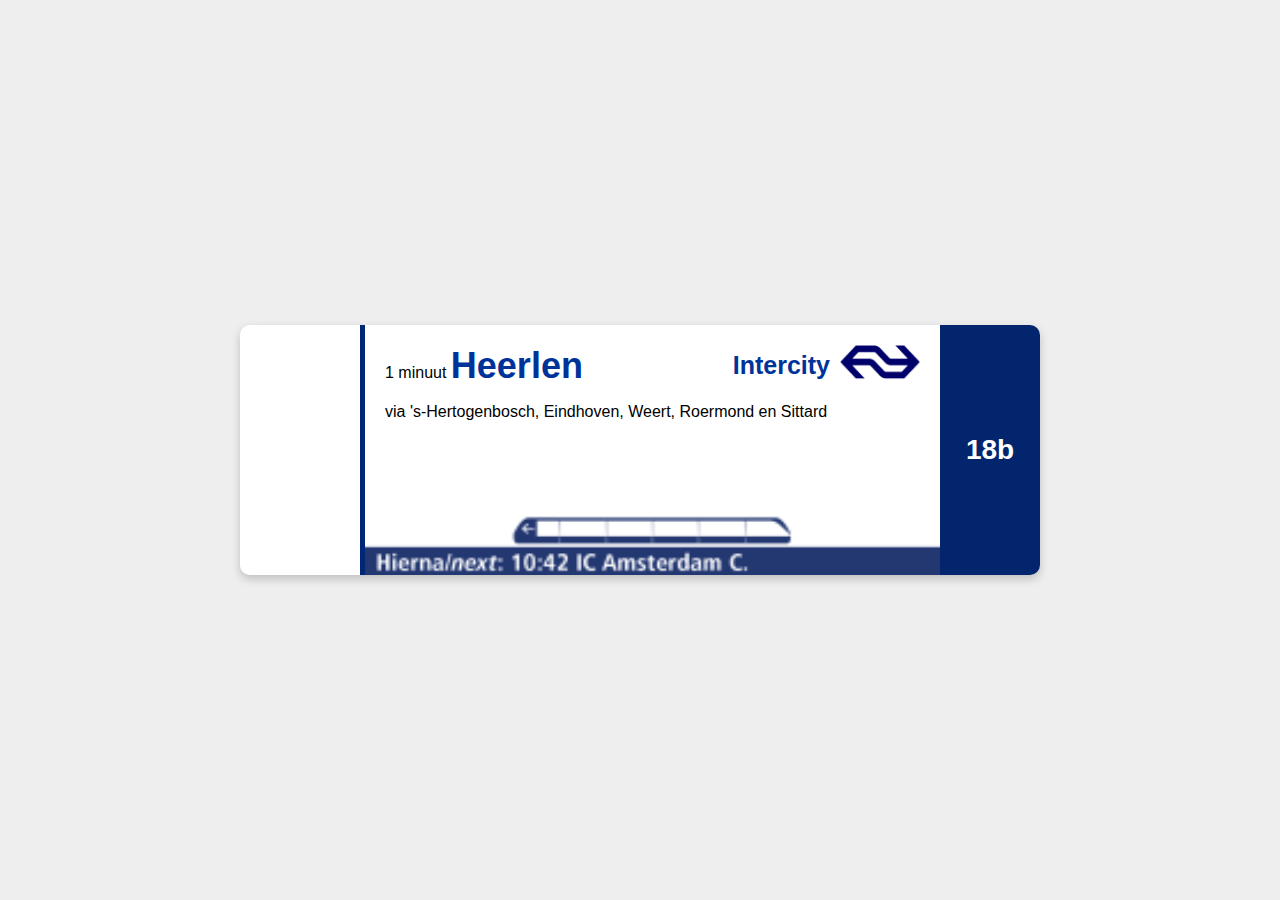
<file: index.html>
<!DOCTYPE html>
<html lang="nl">

<head>
  <meta charset="UTF-8">
  <meta name="viewport" content="width=device-width, initial-scale=1.0">
  <title>NS Trein Informatiebord</title>
  <link rel="stylesheet" href="style.css">
</head>

<body>

  <!-- Hoofdcontainer van het bord -->
  <div class="bord-container">

    <!-- Links: klok -->
    <div class="klok-blok">
      <div id="klok">
        <div id="wijzer-uur"></div>
        <div id="wijzer-min"></div>
        <div id="wijzer-sec">
          <div class="line"></div>
          <div class="circle"></div>
          <div class="line"></div>
        </div>
        <div id="minuten"></div>
        <div id="logo"></div>
      </div>
      <!-- <div id="klok"></div>  -->
      <!-- <img id="klokimage" src="NsKlok.png" /> -->
    </div>

    <!-- Midden: treininformatie -->
    <div class="midden-blok">
      <div class="vertrek-info">
        <div class="trein-rij">
          <span class="minuut" id="vertrektijd" data-time="08:54">1 minuut</span>
          <span class="bestemming">Heerlen</span>
        </div>
        <p class="via">via 's-Hertogenbosch, Eindhoven, Weert, Roermond en Sittard</p>
        <p class="type">Intercity</p>
        <img src="ns_logo.png" alt="NS Logo" class="ns-logo">
        <img src="1920_perronbordnew.png" alt="Spoorbord" class="spoorbord-afbeelding">
      </div>
    </div>

    <!-- Rechts: spoor -->
    <div class="spoor-blok">
      <span class="spoor-nummer">18b</span>
    </div>

  </div>

  <script src="script.js"></script>
</body>

</html>
</file>
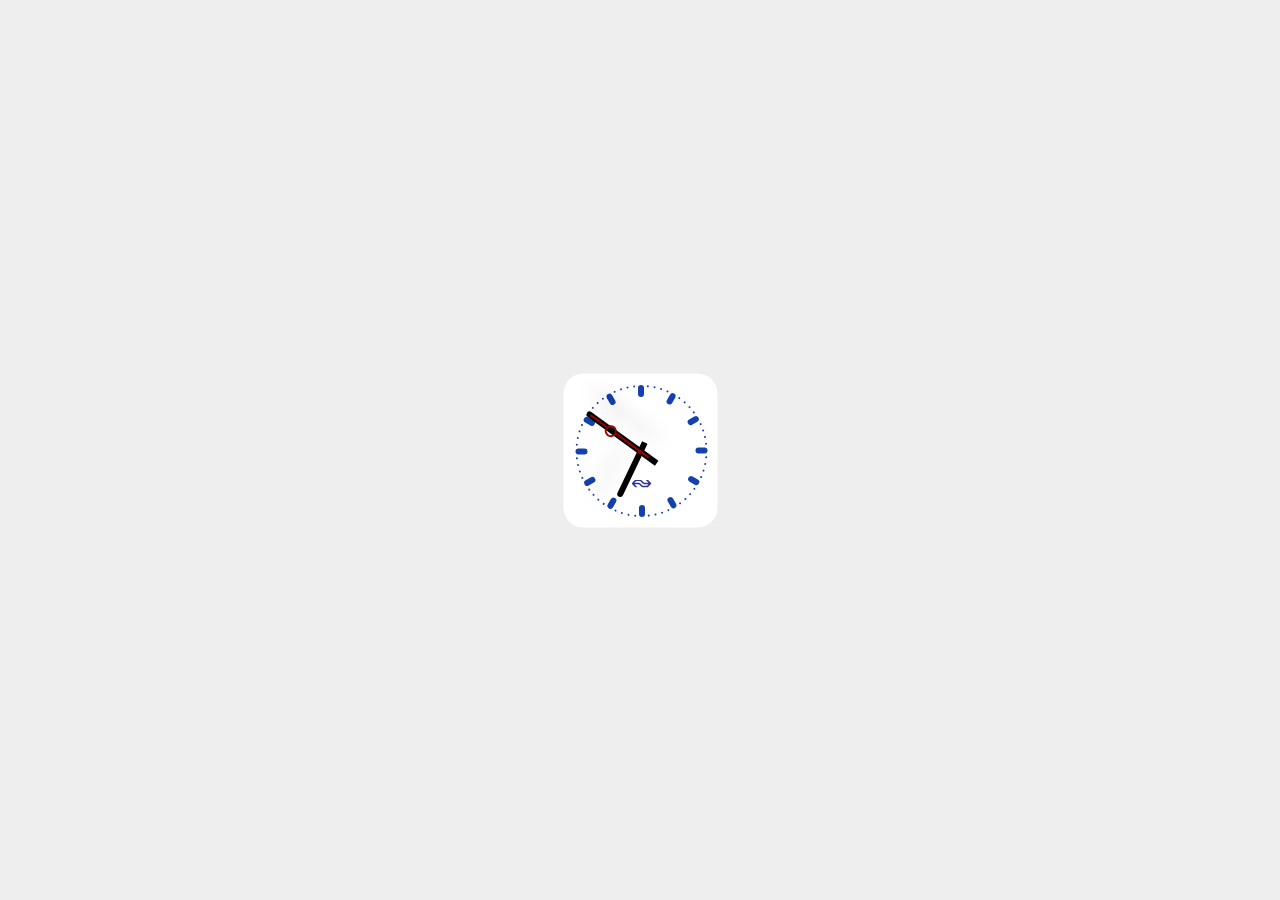
<file: codepen/index.html>
<!DOCTYPE html>
<html lang="en">

  <head>
    <meta charset="UTF-8">
    <title>NS Klok</title>
    <link rel="stylesheet" href="./style.css">

  </head>
    
  <body>
  <div id="klok">
  <div id="wijzer-uur"></div>
  <div id="wijzer-min"></div>
  <div id="wijzer-sec">
    <div class="line"></div>
    <div class="circle"></div>
    <div class="line"></div>
  </div>
  <div id="minuten"></div>
  <div id="logo"></div>
</div>
    <script  src="./script.js"></script>

  </body>
  
</html>
</file>
<file: style.css>
/*  Body  */
body {
  font-family: Arial, sans-serif;
  background-color: #eee;
  display: flex;
  justify-content: center;
  align-items: center;
  height: 100vh;
  margin: 0;
}

/*  Hoofdcontainer  */
.bord-container {
  display: flex;
  width: 800px;
  height: 250px;
  border-radius: 10px;
  overflow: hidden;
  box-shadow: 0 4px 10px rgba(0, 0, 0, 0.2);
}

/*  Links: klok  */
.klok-blok {
  width: 120px;
  background-color: #fff;
  display: flex;
  justify-content: center;
  align-items: center;
  border-right: 5px solid #002775;
}

/* #klok {
  width: 100px;
  height: 100px;
  background: red;
  margin-left: 1px;
  margin-top: 1px;
  border-radius: 50%;
  background-image: url('NsKlok.png');
  background-size: contain;
  background-repeat: no-repeat;
} */

#klok {
  position: relative;
  width: 77px;
  height: 77px;
  border-radius: 10px;
  background: #fff;

  transform: scale(1.6);

  opacity: 0;
  transition: all 0.2s;
}

body.loaded #klok {
  opacity: 1;
}

#wijzer-uur,
#wijzer-min,
#wijzer-sec {
  position: absolute;
  z-index: 3;
  top: 50%;
  left: 50%;
  margin-left: -1.5px;
  width: 3px;
}

body.loaded #wijzer-uur,
body.loaded #wijzer-min,
body.loaded #wijzer-sec {
  transition: transform 1s;
}

#wijzer-uur,
#wijzer-min {
  background: black;
  border-radius: 0 0 1.5px 1.5px;
}

#wijzer-uur,
#wijzer-min,
#wijzer-sec .line,
#wijzer-sec .circle {
  box-shadow: -10px 5px 10px rgba(0, 0, 0, 0.1);
}

#wijzer-uur {
  margin-top: -5px;
  height: 30px;

  transform-origin: 1.5px 5px;
}

#wijzer-min {
  margin-top: -10px;
  height: 43px;

  transform-origin: 1.5px 10px;
}

#wijzer-sec {
  margin-top: -5px;
  height: 40px;

  transform-origin: 1.5px 5px;

  display: flex;
  flex-direction: column;
  align-items: center;
  justify-content: flex-start;
}

#wijzer-sec:before {
  content: "";
  position: absolute;
  top: 4px;
  width: 2px;
  height: 2px;
  background: #990000;
  border-radius: 2px;
}

#wijzer-sec .line {
  background: #990000;
  width: 1px;
  height: 15px;
}

#wijzer-sec .line:first-child {
  height: 20px;
}

#wijzer-sec .line:last-child {
  height: 10px;
  border-bottom-left-radius: 100px;
  border-bottom-right-radius: 100px;
}

#wijzer-sec .circle {
  border: 1px solid #990000;
  border-radius: 100%;
  width: 4px;
  height: 4px;
}

#minuten {
  position: relative;
  z-index: 2;
  width: 100%;
  height: 100%;
}

#minuten .minuut {
  position: absolute;
  top: 50%;
  left: 50%;
  margin-left: -3px;
  margin-top: -0.5px;
  width: 6px;
  height: 1.5px;

  display: flex;
  align-items: center;
  justify-content: flex-end;
}

#minuten .minuut:before {
  content: "";
  display: block;
  background: #1441AD;
  width: 1px;
  height: 1px;
  border-radius: 3px
}

#minuten .minuut:nth-child(5n+1):before {
  width: 6px;
  height: 3px;
}

#logo {
  position: absolute;
  top: 68%;
  left: 50%;
  margin-left: -5px;
  width: 10px;
  height: 5px;
  background-image: url([data-uri]);
  background-size: contain;
  background-repeat: no-repeat;
  background-position: center center;

}


#klokimage {
  width: 100px;
  height: 100px;
  margin-left: 1px;
  margin-top: 1px;
  border-radius: 50%;
}



/*  Midden: treininformatie  */
.midden-blok {
  flex: 1;
  background-color: #fff;
  display: flex;
  flex-direction: column;
  justify-content: flex-start;
  padding: 20px;
  position: relative;
}

.type {
  font-size: 25px;
  font-weight: bold;
  color: #003399;
  margin-bottom: 5px;
  margin-top: 6px;
  margin-left: 300px;
  position: absolute;
  top: 20px;
  right: 110px;
}

.vertrek {
  font-size: 24px;
  color: #012a7c;
  font-weight: bold;
}

.bestemming {
  font-size: 36px;
  font-weight: bold;
  color: #003399;
  margin: 5px 0;
}

.via {
  font-size: 16px;
  color: #000;
  margin-bottom: 10px;
}

.ns-logo {
  width: 80px;
  height: 35px;
  position: absolute;
  top: 20px;
  right: 20px;
  display: block;
}

.spoorbord-afbeelding {
  width: 575px;
  height: 60px;
  position: absolute;
  bottom: 0px;
  left: 0px;
}

/* Blauwe "Hierna/next" balk */
.hierna {
  width: 100%;
  background-color: #003399;
  color: #fff;
  text-align: center;
  font-weight: bold;
  font-size: 18px;
  padding: 5px 0;
  position: absolute;
  bottom: 0;
  left: 0;
}

/* Rechts: spoor */
.spoor-blok {
  width: 100px;
  background-color: #02256d;
  display: flex;
  justify-content: center;
  align-items: center;
  color: #fff;
  font-size: 28px;
  font-weight: bold;
}
</file>
<file: codepen/style.css>
* {
  margin: 0;
  padding: 0;
}

html,
body {
  height: 100%;
  background: #eee;
  display: flex;
  align-items: center;
  justify-content: center;
}

#klok {
  position: relative;
  width: 77px;
  height: 77px;
  border-radius: 10px;
  background: #fff;
 
  transform: scale(2);

  opacity: 0;
  transition: all 0.2s;
}
body.loaded #klok {
  opacity: 1;
}

  #wijzer-uur,
  #wijzer-min,
  #wijzer-sec {
    position: absolute;
    z-index: 3;
    top: 50%;
    left: 50%;
    margin-left: -1.5px;
    width: 3px;
  }

  body.loaded #wijzer-uur,
  body.loaded #wijzer-min,
  body.loaded #wijzer-sec {
    transition: transform 1s;
  }

  #wijzer-uur,
  #wijzer-min {
    background: black;
    border-radius: 0 0 1.5px 1.5px;
  }

  #wijzer-uur,
  #wijzer-min,
  #wijzer-sec .line,
  #wijzer-sec .circle {
    box-shadow: -10px 5px 10px rgba(0,0,0,0.1);
  }

  #wijzer-uur {
    margin-top: -5px;
    height: 30px;

    transform-origin: 1.5px 5px;
  }

  #wijzer-min {
    margin-top: -10px;
    height: 43px;

    transform-origin: 1.5px 10px;
  }

  #wijzer-sec {
    margin-top: -5px;
    height: 40px;

    transform-origin: 1.5px 5px;

    display: flex;
    flex-direction: column;
    align-items: center;
    justify-content: flex-start;
  }
    #wijzer-sec:before {
      content: "";
      position: absolute;
      top: 4px;
      width: 2px;
      height: 2px;
      background: #990000;
      border-radius: 2px;
    }
    #wijzer-sec .line {
      background: #990000;
      width: 1px;
      height: 15px;
    }
    #wijzer-sec .line:first-child {
      height: 20px;
    }
    #wijzer-sec .line:last-child {
      height: 10px;
      border-bottom-left-radius: 100px;
      border-bottom-right-radius: 100px;
    }
    #wijzer-sec .circle {
      border: 1px solid #990000;
      border-radius: 100%;
      width: 4px;
      height: 4px;
    }

  #minuten {
    position: relative;
    z-index: 2;
    width: 100%;
    height: 100%;
  }
    #minuten .minuut {
      position: absolute;
      top: 50%;
      left: 50%;
      margin-left: -3px;
      margin-top: -0.5px;
      width: 6px;
      height: 1.5px;

      display: flex;
      align-items: center;
      justify-content: flex-end;
    }
    #minuten .minuut:before {
      content: "";
      display: block;
      background: #1441AD;
      width: 1px;
      height: 1px;
      border-radius: 3px
    }
    #minuten .minuut:nth-child(5n+1):before {
      width: 6px;
      height: 3px;
    }

  #logo {
    position: absolute;
    top: 68%;
    left: 50%;
    margin-left: -5px;
    width: 10px;
    height: 5px;
    background-image: url([data-uri]);
    background-size: contain;
    background-repeat: no-repeat;
    background-position: center center;

  }
</file>
